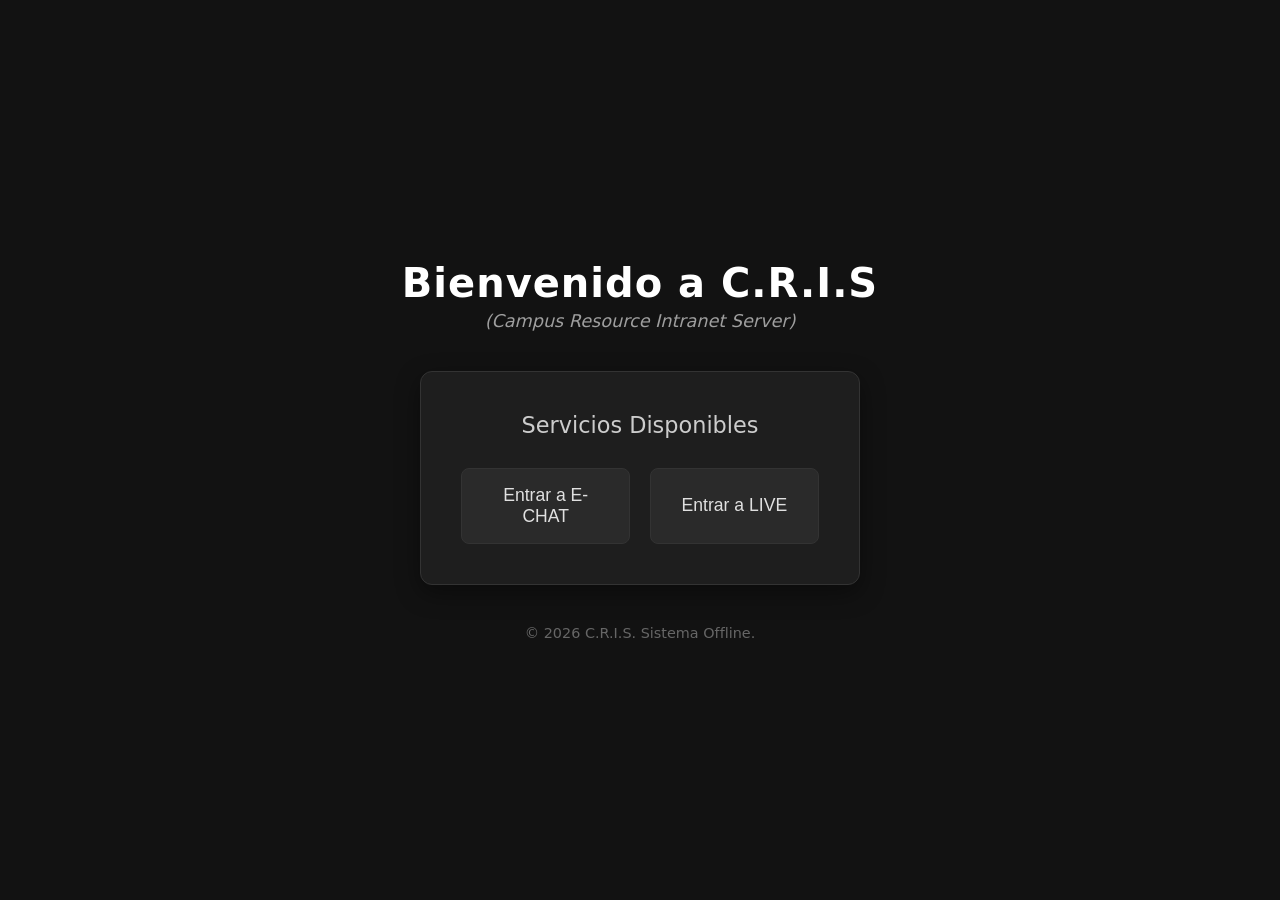
<file: portal/index.html>
<!DOCTYPE html>
<html lang="es">
<head>
    <meta charset="UTF-8">
    <meta name="viewport" content="width=device-width, initial-scale=1.0">
    <title>C.R.I.S - Inicio</title>
    <link rel="stylesheet" href="styles.css">
</head>
<body>
    <div class="container">
        <header>
            <h1>Bienvenido a C.R.I.S</h1>
            <p class="subtitle">(Campus Resource Intranet Server)</p>
        </header>
        
        <main>
            <div class="card">
                <h2>Servicios Disponibles</h2>
                <div class="button-group">
                    <button id="btn-echat" class="btn">Entrar a E-CHAT</button>
                    <button id="btn-live" class="btn">Entrar a LIVE</button>
                </div>
            </div>
        </main>
        
        <footer>
            <p>&copy; 2026 C.R.I.S. Sistema Offline.</p>
        </footer>
    </div>
    <script src="script.js"></script>
</body>
</html>
</file>
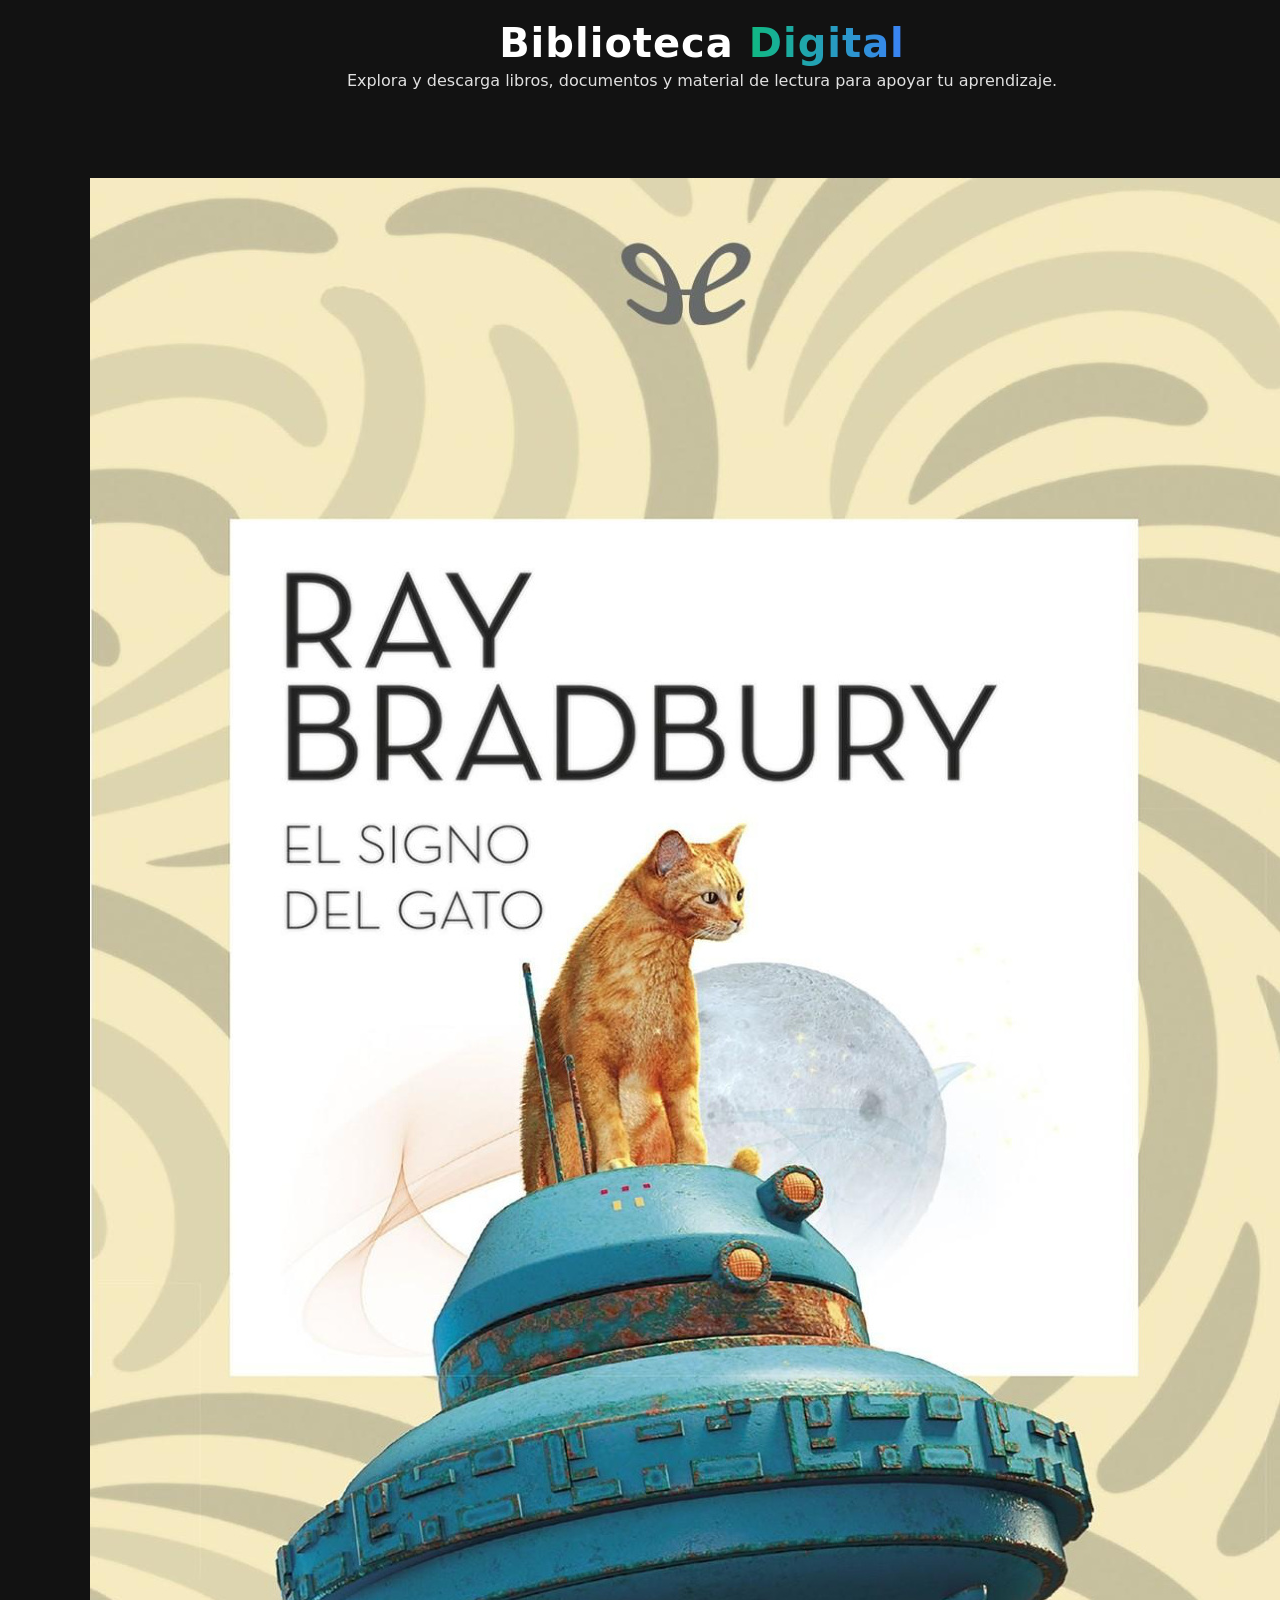
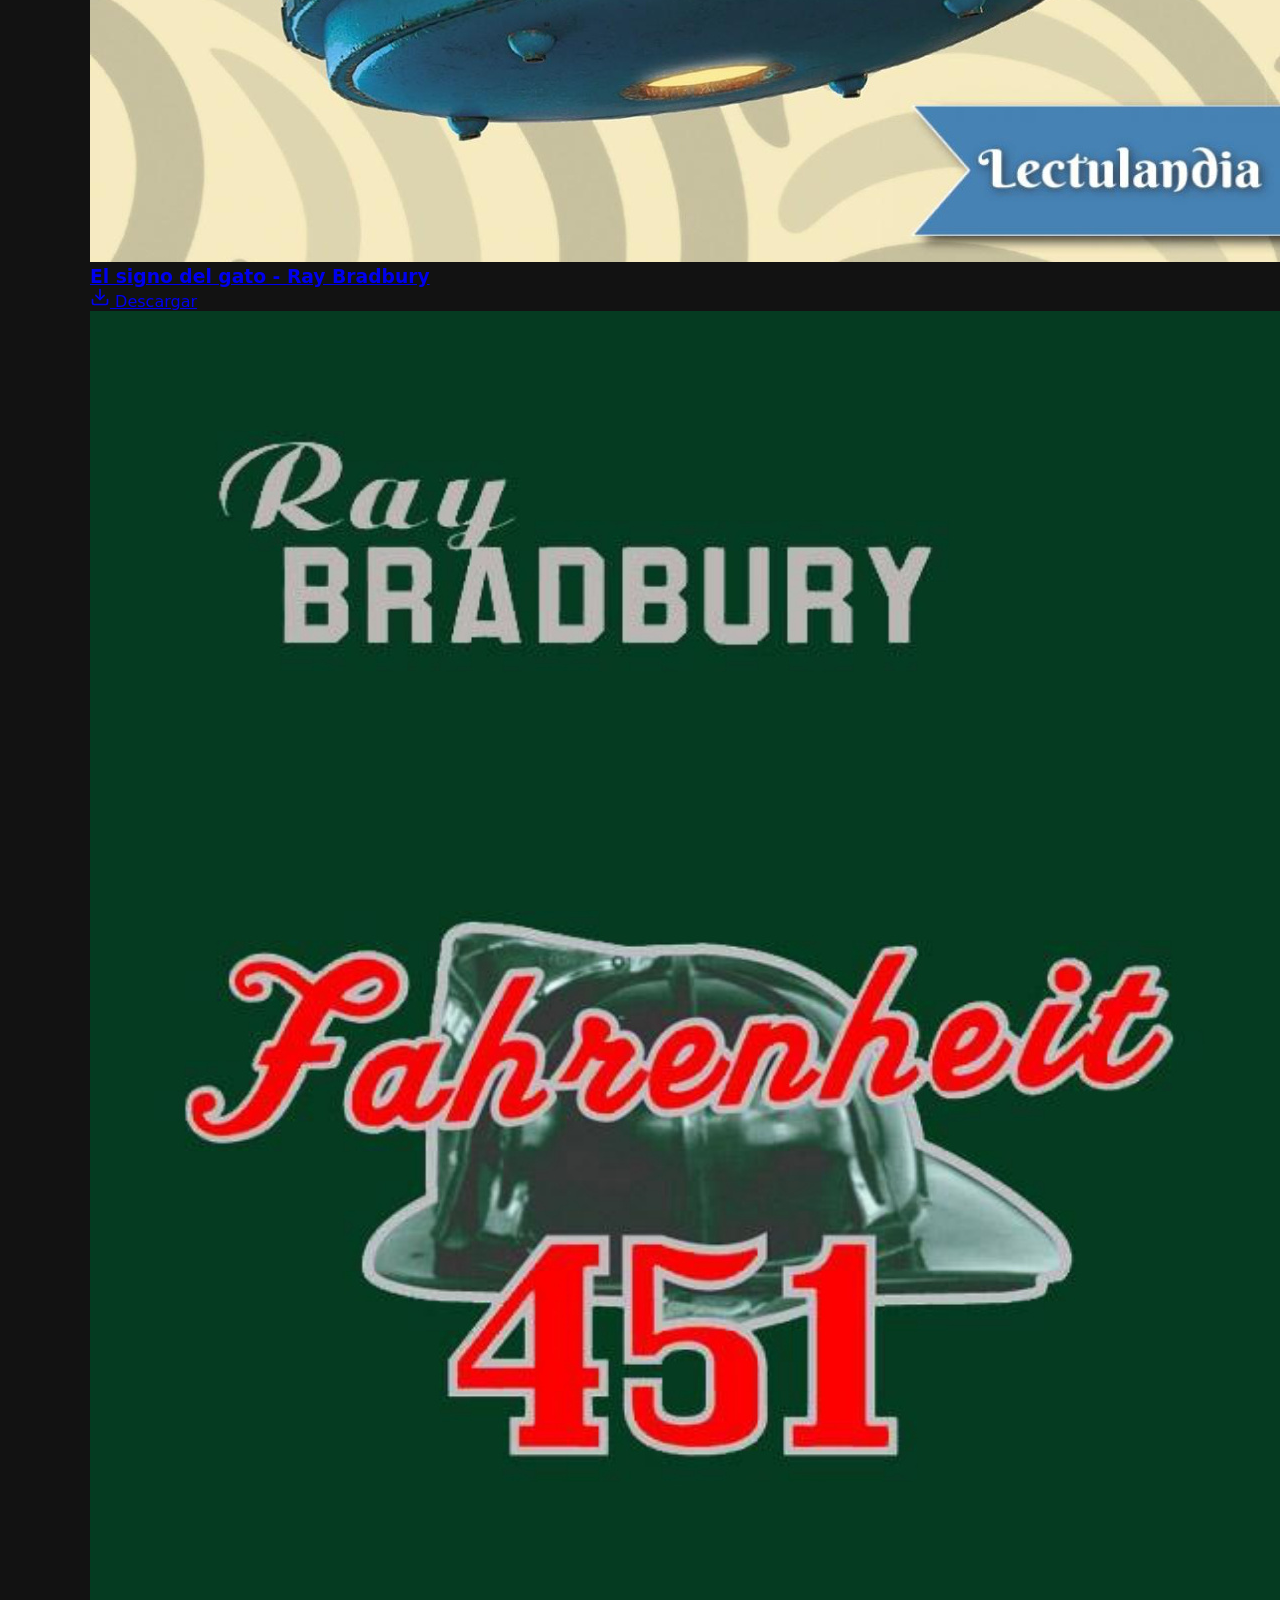
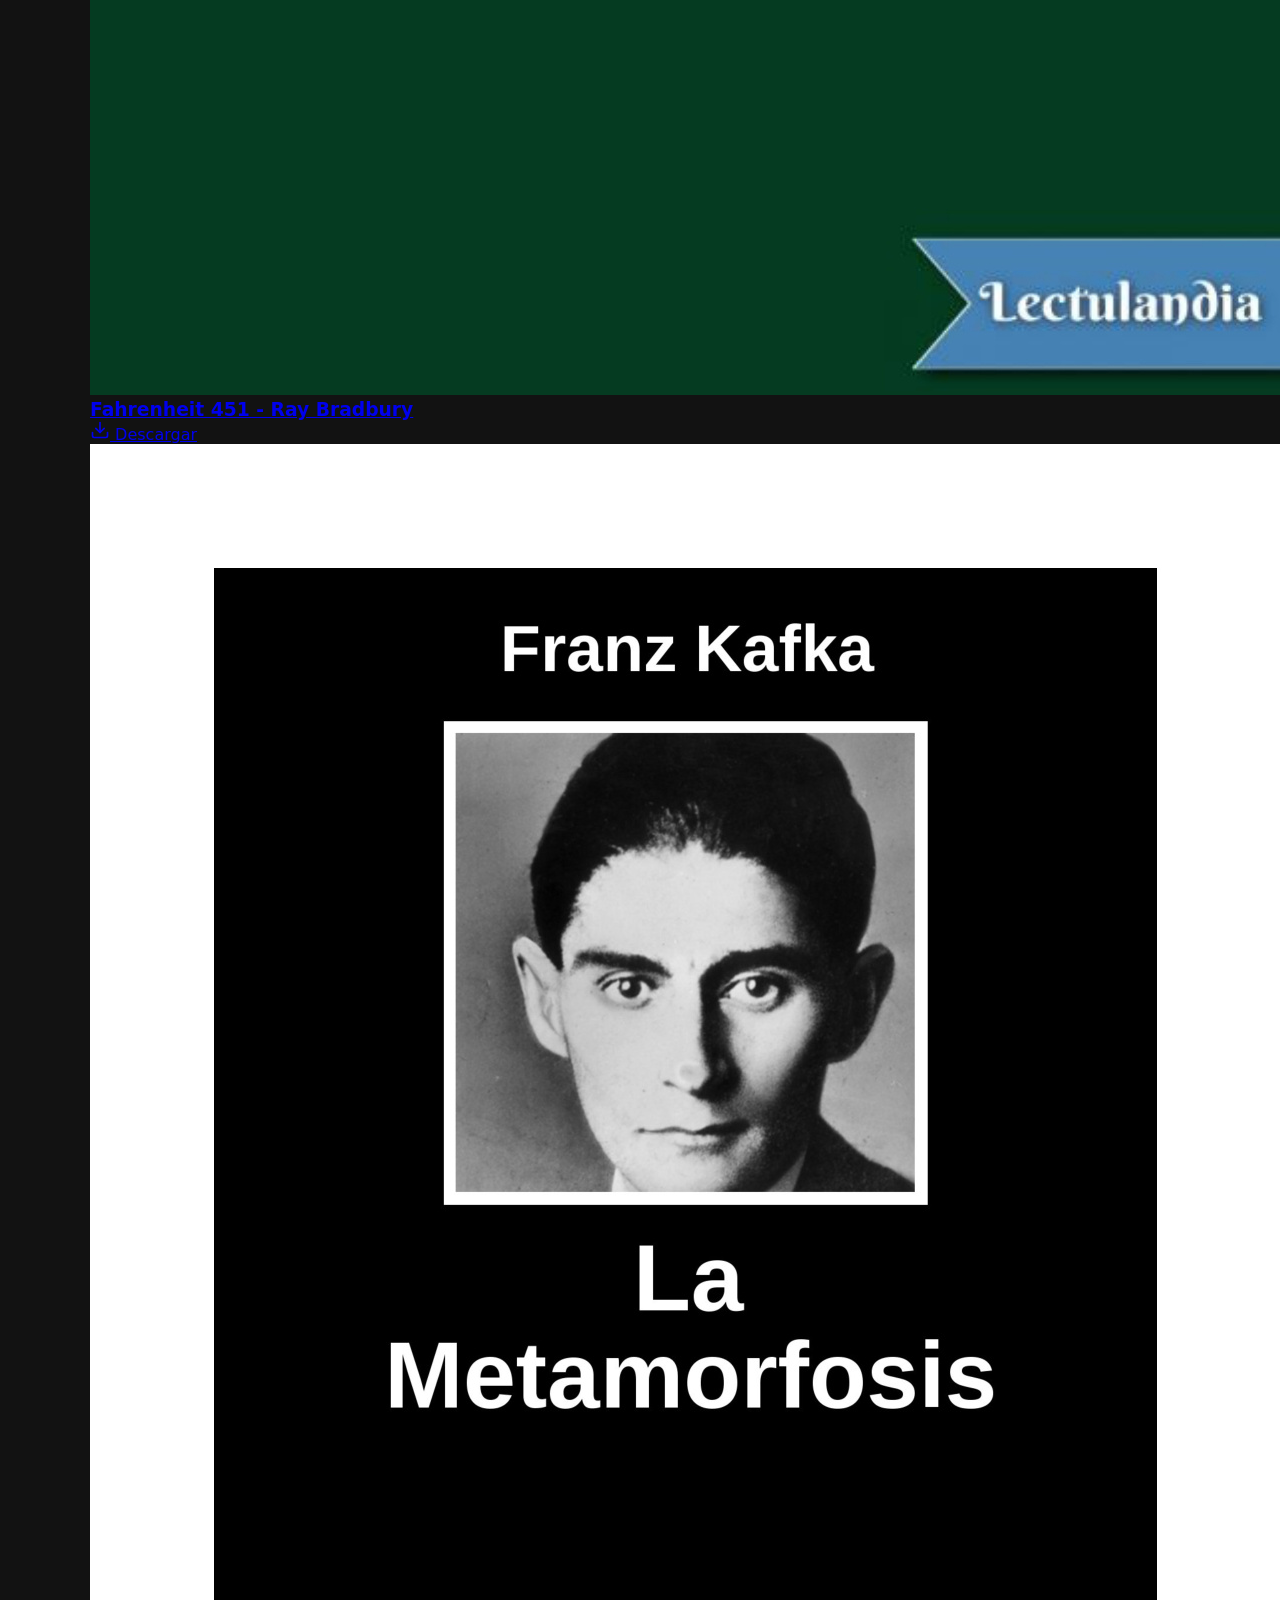
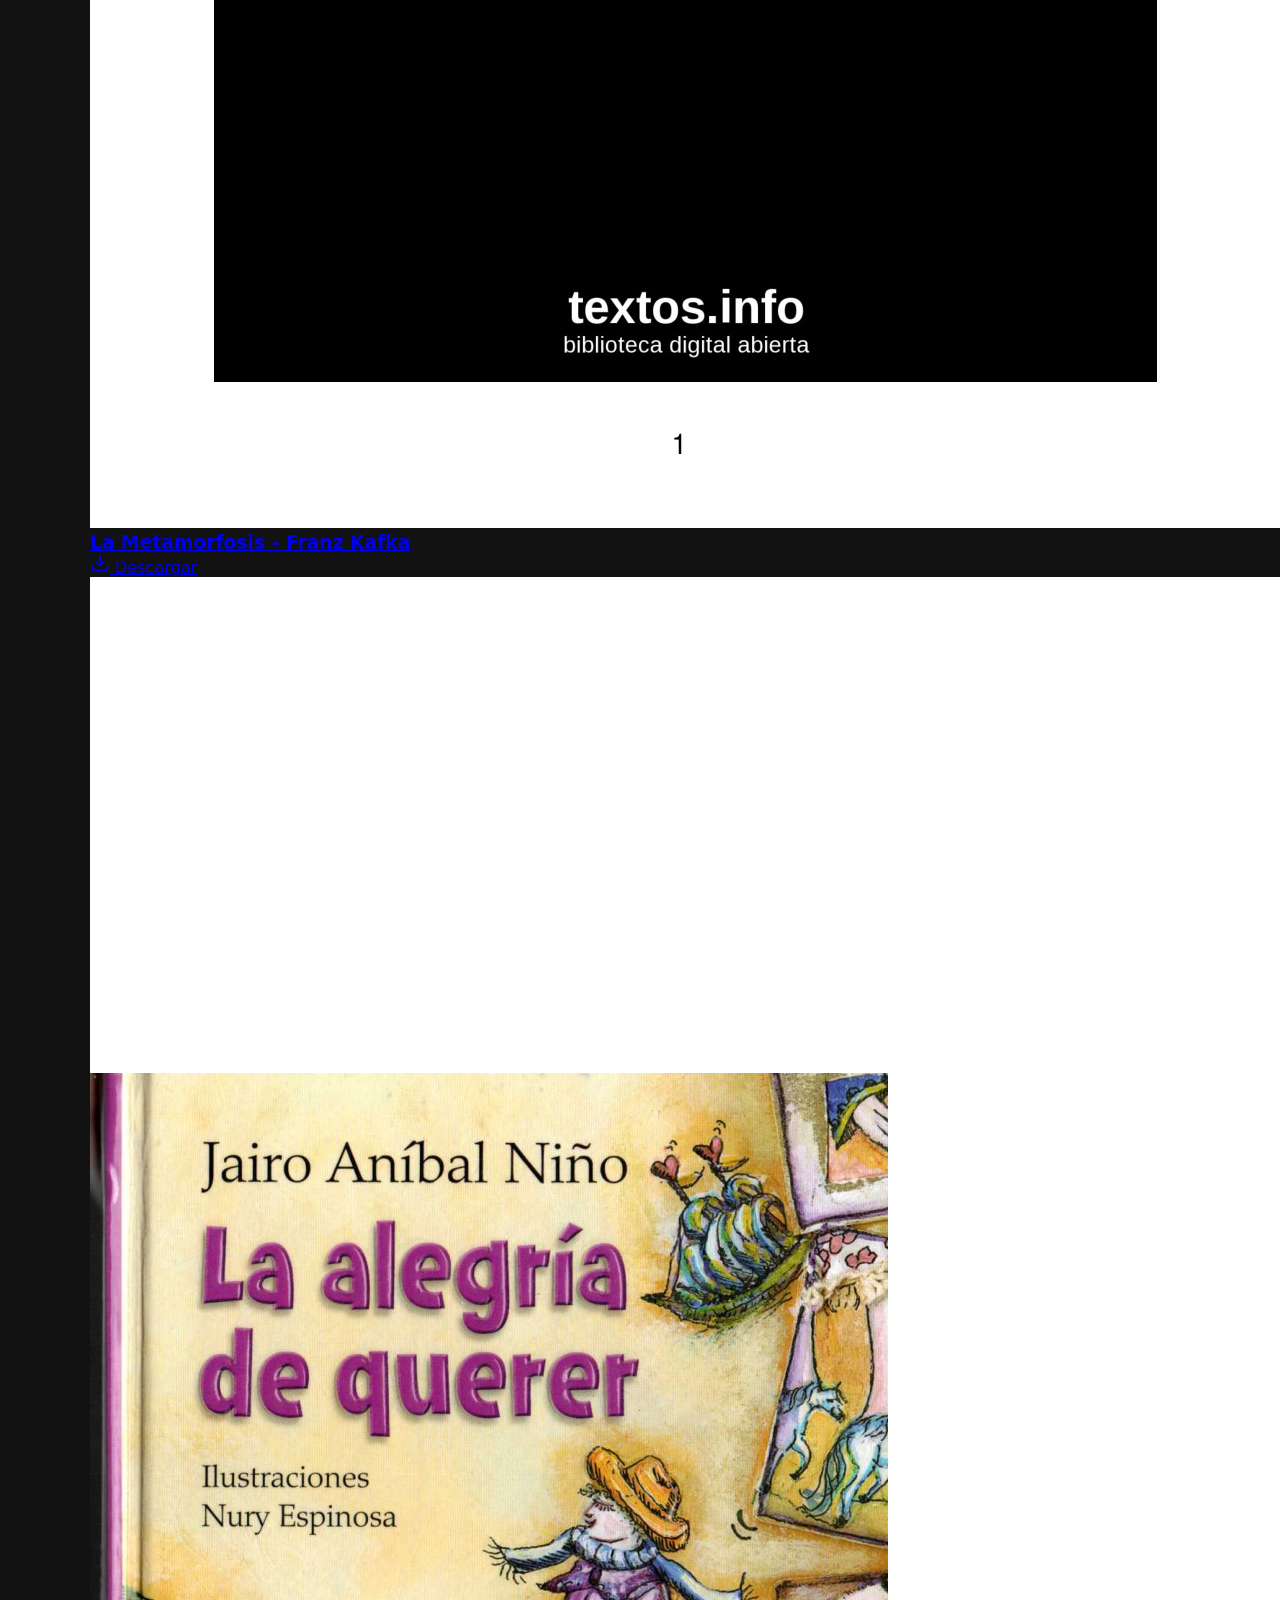
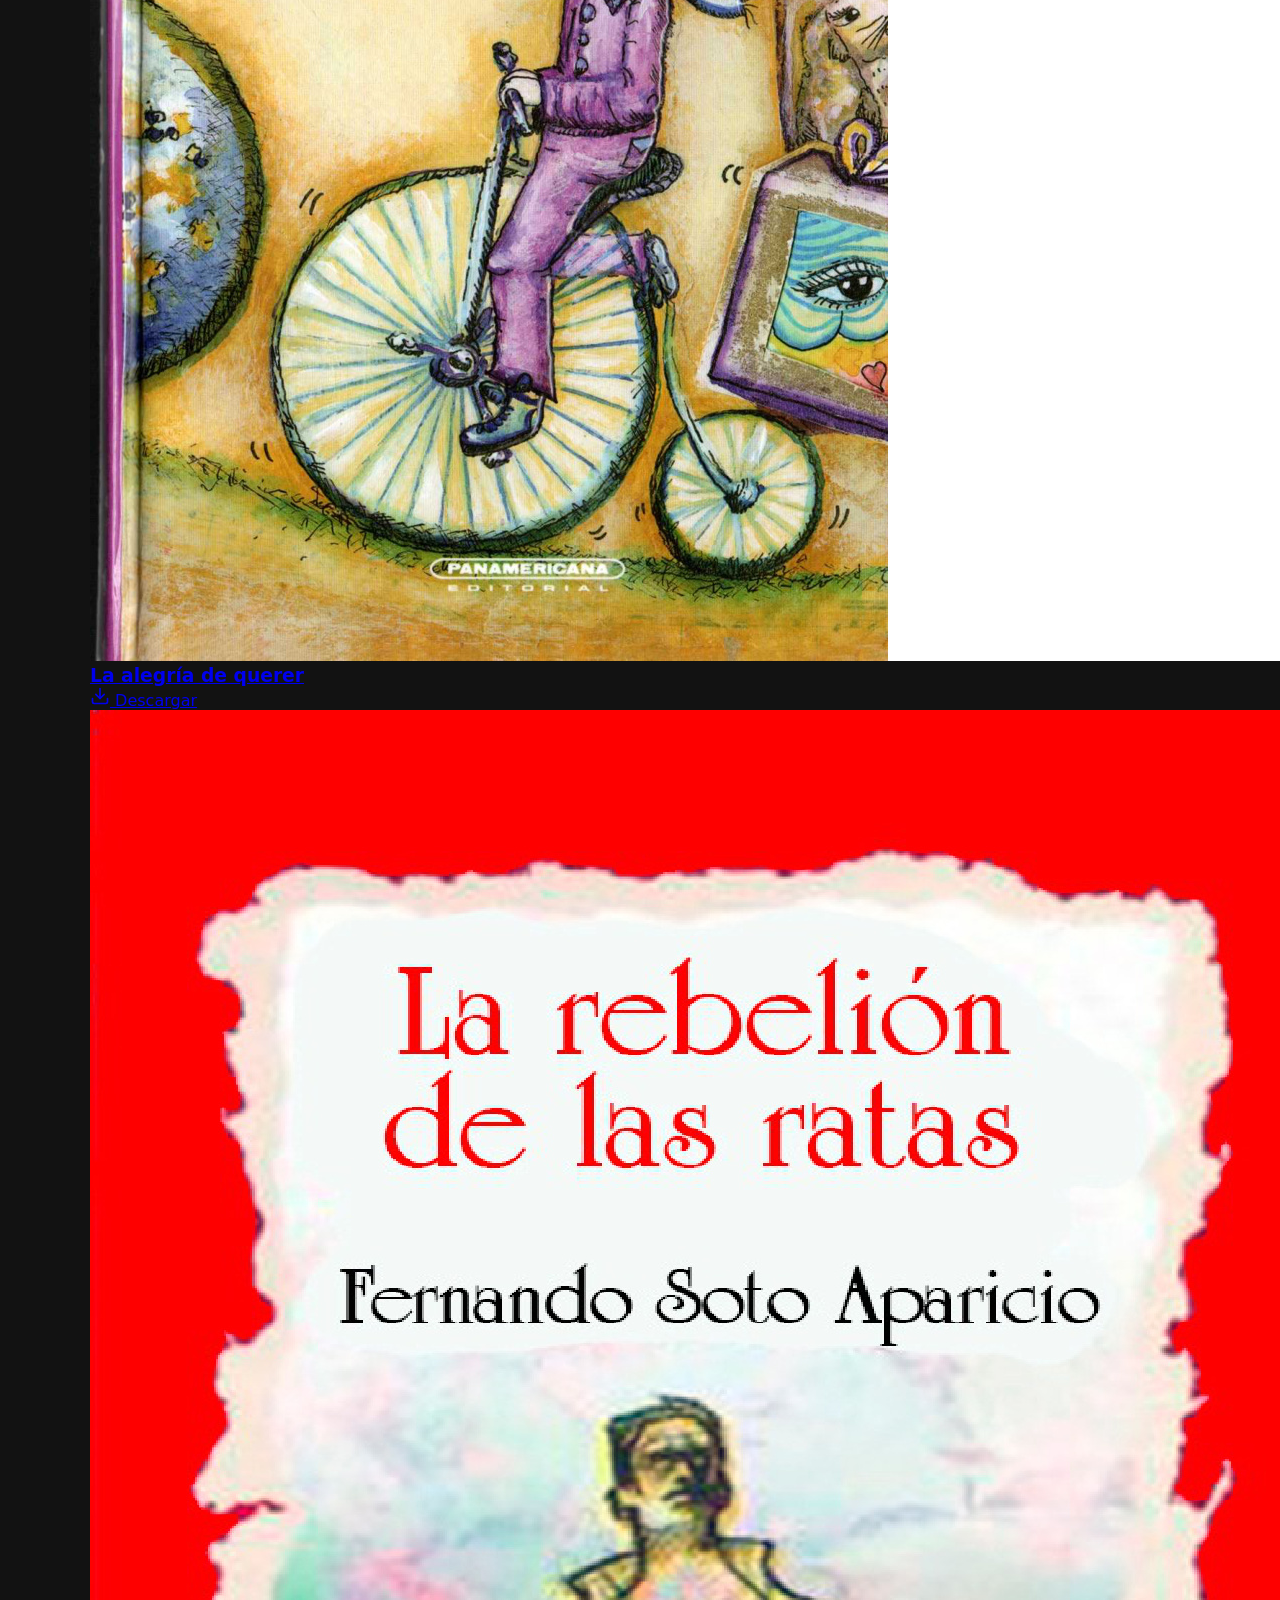
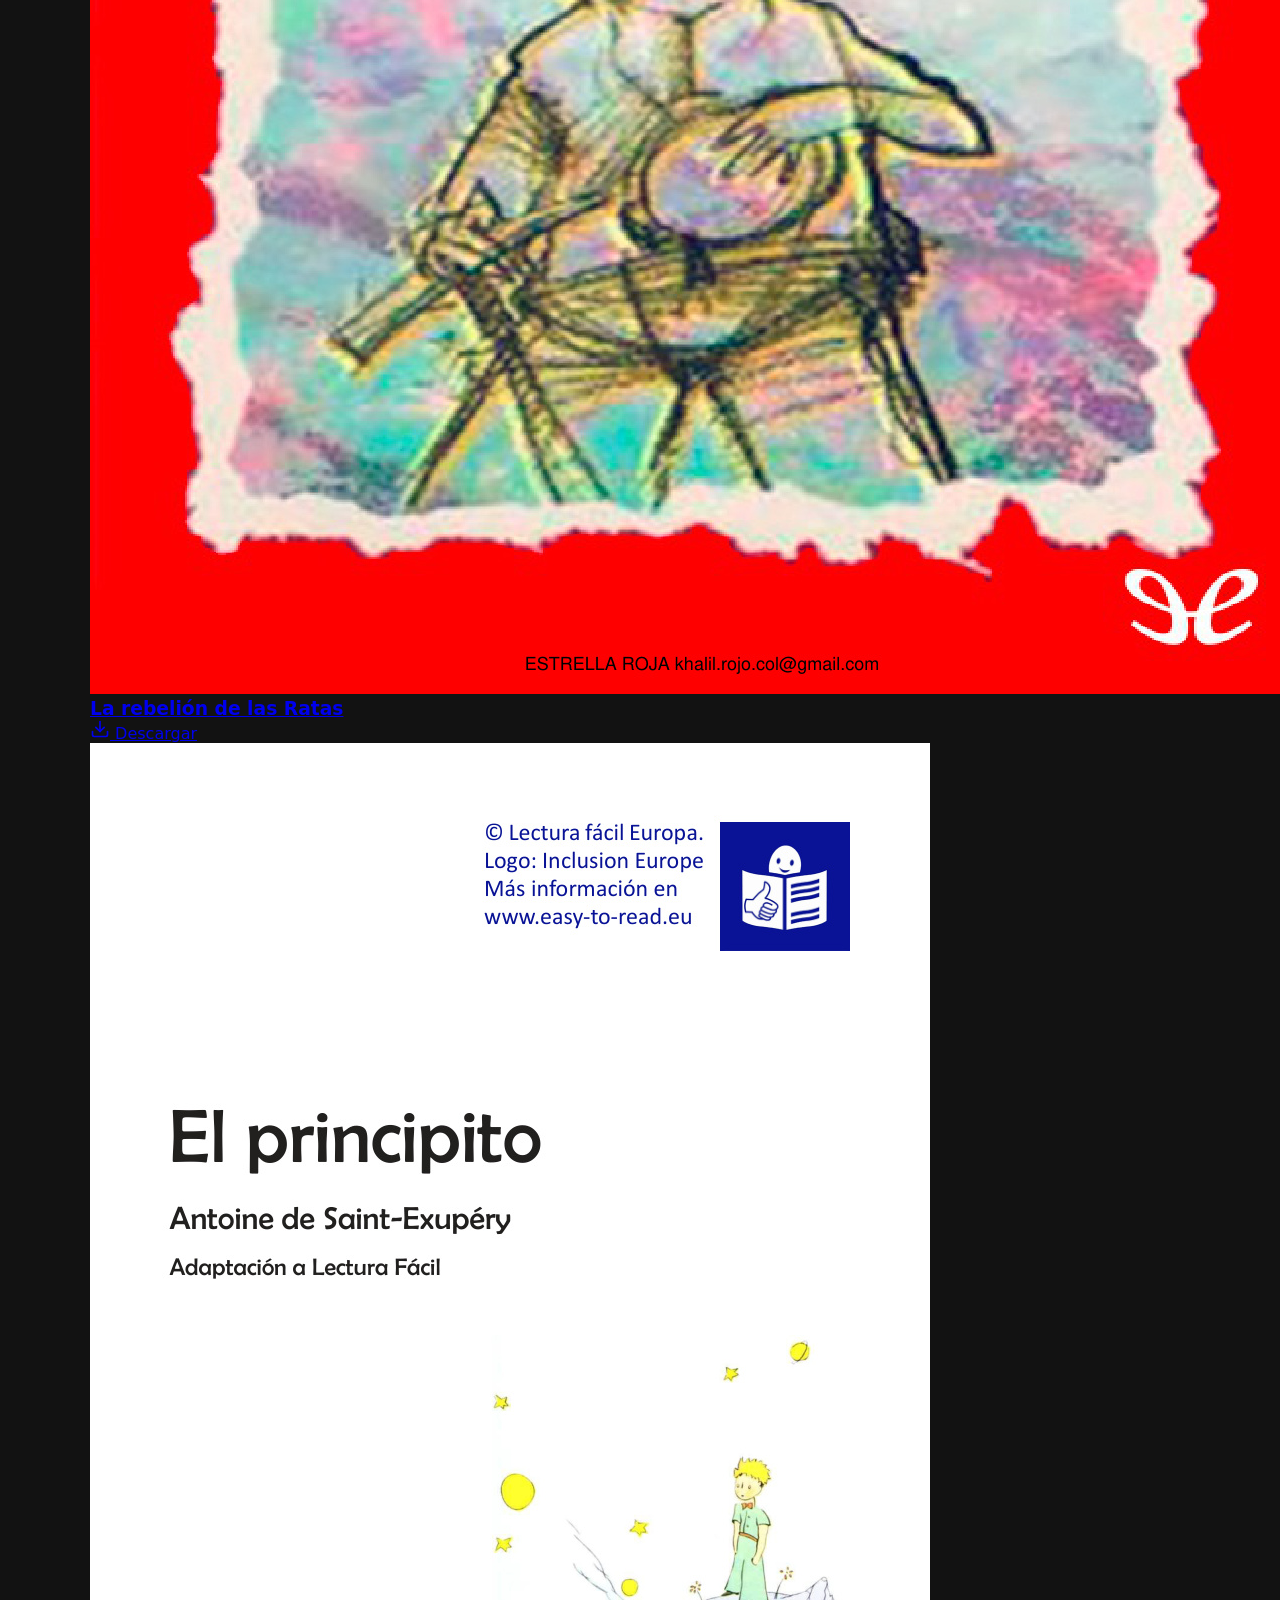
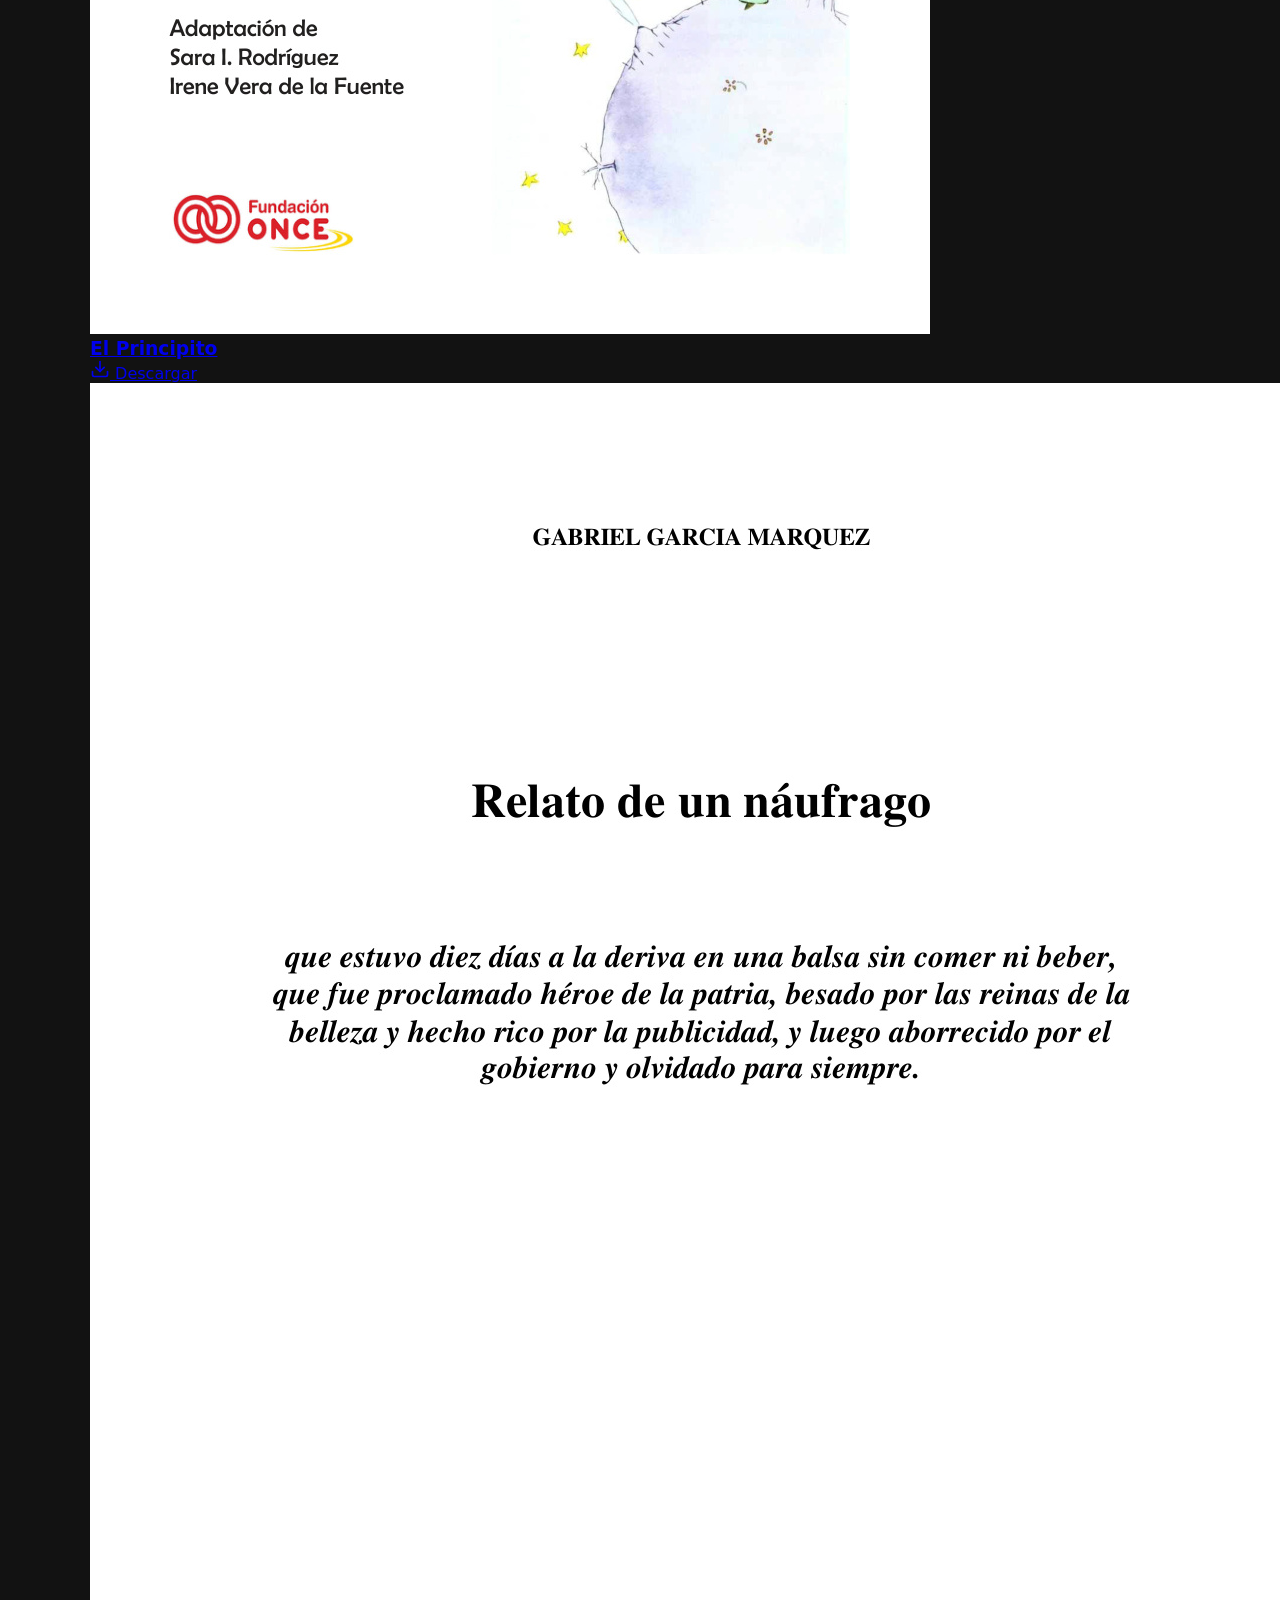
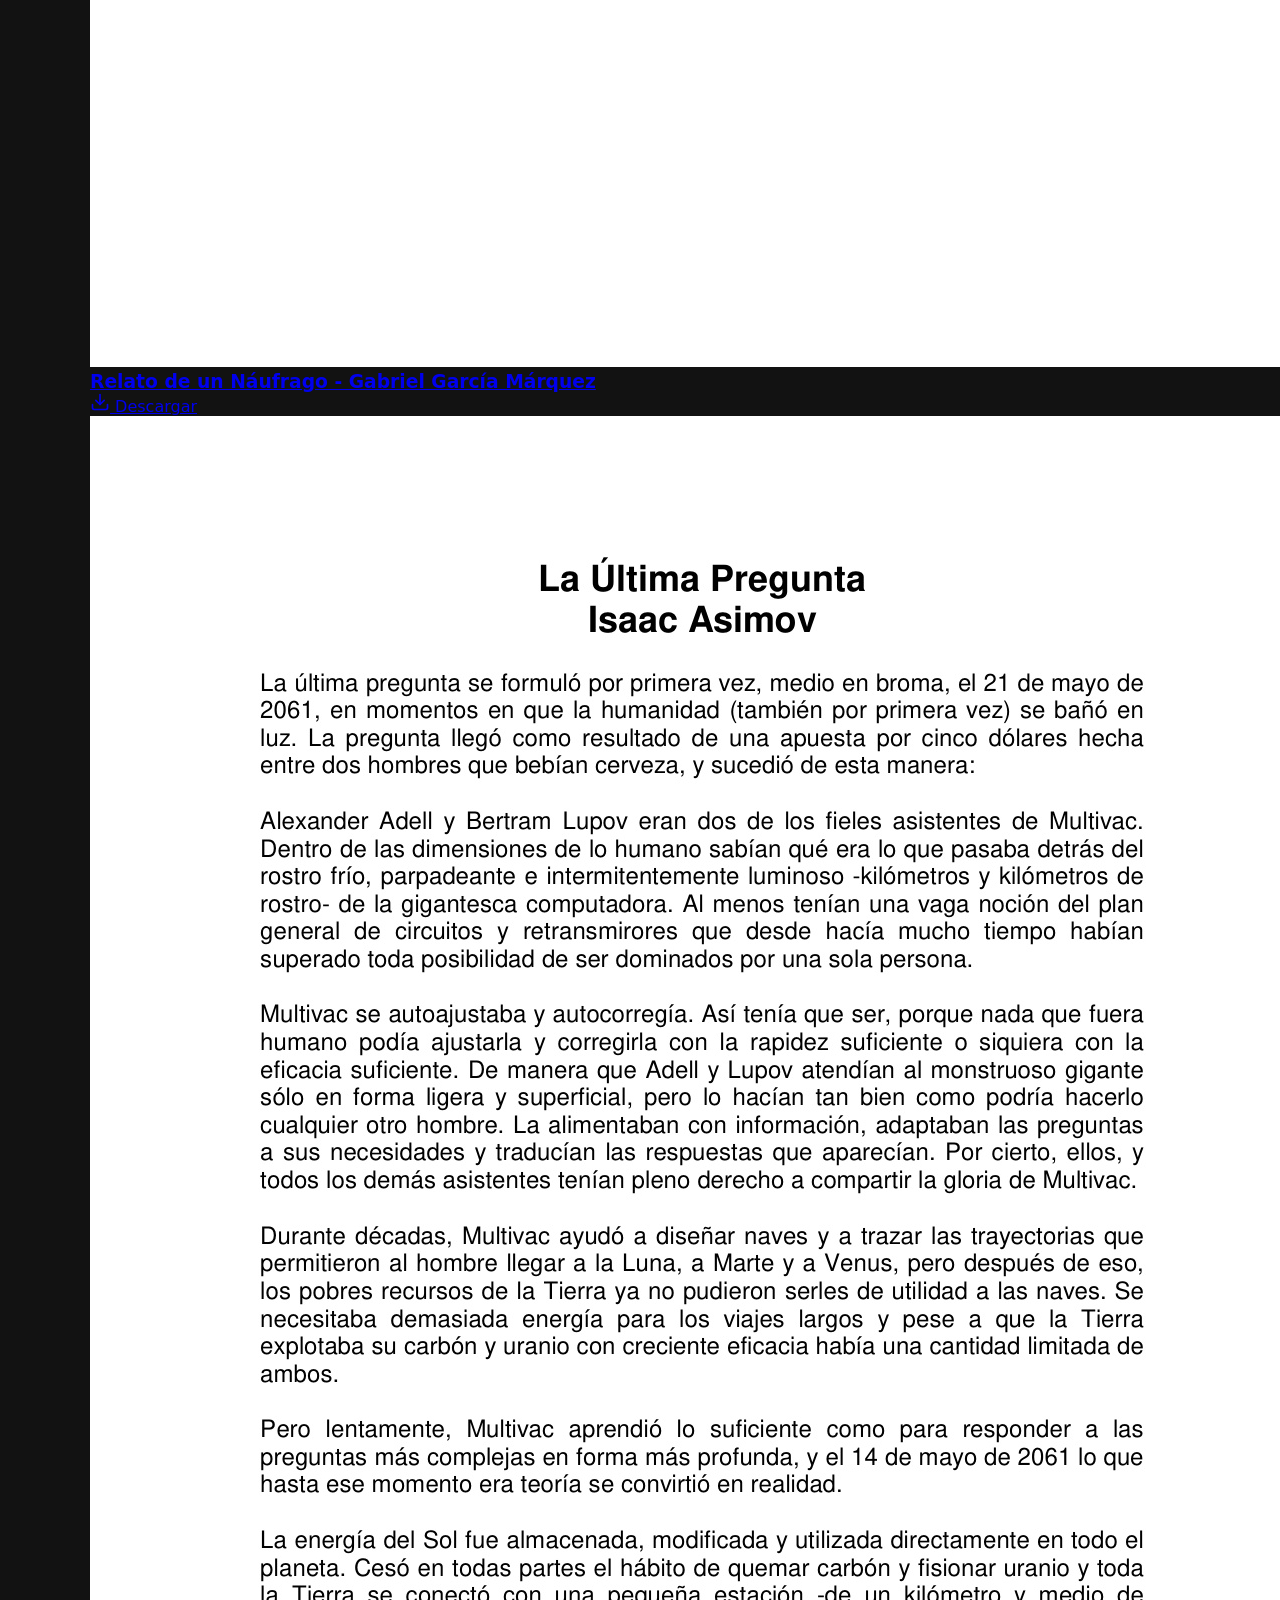
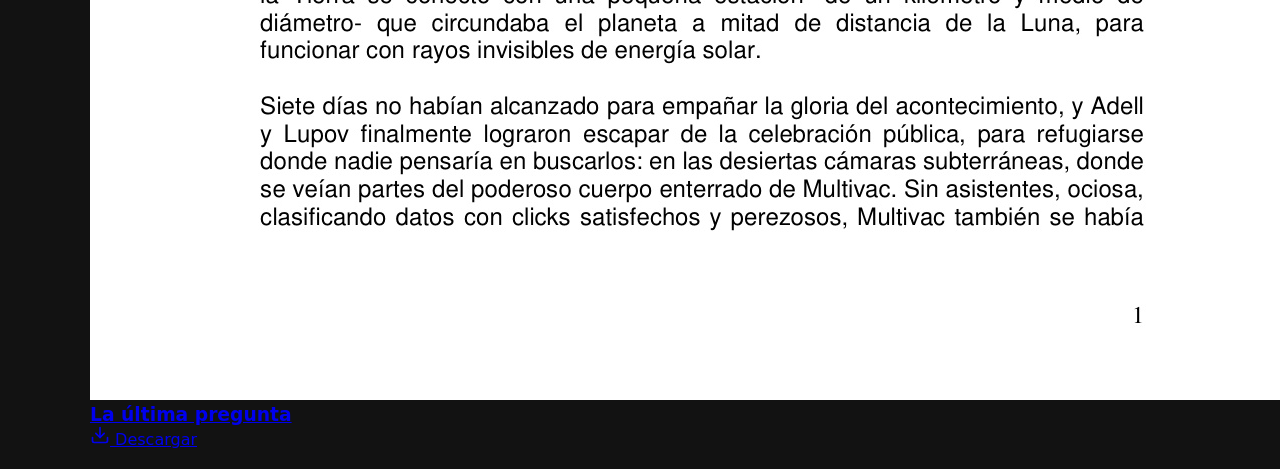
<file: portal/biblioteca.html>
<!DOCTYPE html>
<html lang="es">

<head>
    <meta charset="UTF-8">
    <meta name="viewport" content="width=device-width, initial-scale=1.0">
    <title>C.R.I.S | Biblioteca</title>
    <meta name="description" content="Biblioteca Digital C.R.I.S">
    <link rel="stylesheet" href="styles.css">
    <style>
        .icon {
            width: 1em;
            height: 1em;
            vertical-align: middle;
        }
    </style>
</head>

<body>
    <div class="background-shapes">
        <div class="shape shape-1"></div>
        <div class="shape shape-2"></div>
        <div class="shape shape-3"></div>
    </div>

    <nav class="navbar">
        <div class="logo">
            <svg xmlns="http://www.w3.org/2000/svg" width="24" height="24" viewBox="0 0 24 24" fill="none"
                stroke="currentColor" stroke-width="2" stroke-linecap="round" stroke-linejoin="round" class="icon">
                <rect x="2" y="2" width="20" height="8" rx="2" ry="2" />
                <rect x="2" y="14" width="20" height="8" rx="2" ry="2" />
                <line x1="6" y1="6" x2="6.01" y2="6" />
                <line x1="6" y1="18" x2="6.01" y2="18" />
            </svg> C.R.I.S <span>Portal</span>
        </div>
        <ul class="nav-links">
            <li><a href="index.html">Inicio</a></li>
            <li><a href="index.html#servicios">Servicios</a></li>
            <li><a href="#" class="active">Biblioteca</a></li>
        </ul>
    </nav>

    <main class="container">
        <header class="hero" style="margin-bottom: 3rem;">
            <h1>Biblioteca <span class="highlight" style="background: linear-gradient(to right, #10b981, #3b82f6); -webkit-background-clip: text; -webkit-text-fill-color: transparent;">Digital</span></h1>
            <p>Explora y descarga libros, documentos y material de lectura para apoyar tu aprendizaje.</p>
        </header>

        <section class="library-section">
            <div class="library-grid">
                
                <a href="libros/El signo del gato - Ray Bradbury.pdf" download class="book-card">
                    <img src="libros/covers/El signo del gato - Ray Bradbury.jpg" alt="Portada de El signo del gato" class="book-cover" onerror="this.src='data:image/svg+xml;charset=UTF-8,%3Csvg xmlns=\'http://www.w3.org/2000/svg\' viewBox=\'0 0 200 300\' fill=\'%231e293b\'%3E%3Crect width=\'200\' height=\'300\'/%3E%3Ctext x=\'50%25\' y=\'50%25\' fill=\'%2394a3b8\' font-family=\'Arial\' font-size=\'24\' text-anchor=\'middle\'%3EPortada%3C/text%3E%3C/svg%3E'">
                    <h3 class="book-title">El signo del gato - Ray Bradbury</h3>
                    <div class="download-btn">
                        <svg xmlns="http://www.w3.org/2000/svg" width="20" height="20" viewBox="0 0 24 24" fill="none" stroke="currentColor" stroke-width="2" stroke-linecap="round" stroke-linejoin="round"><path d="M21 15v4a2 2 0 0 1-2 2H5a2 2 0 0 1-2-2v-4"></path><polyline points="7 10 12 15 17 10"></polyline><line x1="12" y1="15" x2="12" y2="3"></line></svg>
                        Descargar
                    </div>
                </a>

                <a href="libros/Fahrenheit 451 Trad Francisco Abelenda - Ray Bradbury_copia.pdf" download class="book-card">
                    <img src="libros/covers/Fahrenheit 451 Trad Francisco Abelenda - Ray Bradbury_copia.jpg" alt="Portada de Fahrenheit 451" class="book-cover" onerror="this.src='data:image/svg+xml;charset=UTF-8,%3Csvg xmlns=\'http://www.w3.org/2000/svg\' viewBox=\'0 0 200 300\' fill=\'%231e293b\'%3E%3Crect width=\'200\' height=\'300\'/%3E%3Ctext x=\'50%25\' y=\'50%25\' fill=\'%2394a3b8\' font-family=\'Arial\' font-size=\'24\' text-anchor=\'middle\'%3EPortada%3C/text%3E%3C/svg%3E'">
                    <h3 class="book-title">Fahrenheit 451 - Ray Bradbury</h3>
                    <div class="download-btn">
                        <svg xmlns="http://www.w3.org/2000/svg" width="20" height="20" viewBox="0 0 24 24" fill="none" stroke="currentColor" stroke-width="2" stroke-linecap="round" stroke-linejoin="round"><path d="M21 15v4a2 2 0 0 1-2 2H5a2 2 0 0 1-2-2v-4"></path><polyline points="7 10 12 15 17 10"></polyline><line x1="12" y1="15" x2="12" y2="3"></line></svg>
                        Descargar
                    </div>
                </a>

                <a href="libros/Franz Kafka - La Metamorfosis_copia.pdf" download class="book-card">
                    <img src="libros/covers/Franz Kafka - La Metamorfosis_copia.jpg" alt="Portada de La Metamorfosis" class="book-cover" onerror="this.src='data:image/svg+xml;charset=UTF-8,%3Csvg xmlns=\'http://www.w3.org/2000/svg\' viewBox=\'0 0 200 300\' fill=\'%231e293b\'%3E%3Crect width=\'200\' height=\'300\'/%3E%3Ctext x=\'50%25\' y=\'50%25\' fill=\'%2394a3b8\' font-family=\'Arial\' font-size=\'24\' text-anchor=\'middle\'%3EPortada%3C/text%3E%3C/svg%3E'">
                    <h3 class="book-title">La Metamorfosis - Franz Kafka</h3>
                    <div class="download-btn">
                        <svg xmlns="http://www.w3.org/2000/svg" width="20" height="20" viewBox="0 0 24 24" fill="none" stroke="currentColor" stroke-width="2" stroke-linecap="round" stroke-linejoin="round"><path d="M21 15v4a2 2 0 0 1-2 2H5a2 2 0 0 1-2-2v-4"></path><polyline points="7 10 12 15 17 10"></polyline><line x1="12" y1="15" x2="12" y2="3"></line></svg>
                        Descargar
                    </div>
                </a>

                <a href="libros/La alegría de querer_copia.pdf" download class="book-card">
                    <img src="libros/covers/La alegría de querer_copia.jpg" alt="Portada de La alegría de querer" class="book-cover" onerror="this.src='data:image/svg+xml;charset=UTF-8,%3Csvg xmlns=\'http://www.w3.org/2000/svg\' viewBox=\'0 0 200 300\' fill=\'%231e293b\'%3E%3Crect width=\'200\' height=\'300\'/%3E%3Ctext x=\'50%25\' y=\'50%25\' fill=\'%2394a3b8\' font-family=\'Arial\' font-size=\'24\' text-anchor=\'middle\'%3EPortada%3C/text%3E%3C/svg%3E'">
                    <h3 class="book-title">La alegría de querer</h3>
                    <div class="download-btn">
                        <svg xmlns="http://www.w3.org/2000/svg" width="20" height="20" viewBox="0 0 24 24" fill="none" stroke="currentColor" stroke-width="2" stroke-linecap="round" stroke-linejoin="round"><path d="M21 15v4a2 2 0 0 1-2 2H5a2 2 0 0 1-2-2v-4"></path><polyline points="7 10 12 15 17 10"></polyline><line x1="12" y1="15" x2="12" y2="3"></line></svg>
                        Descargar
                    </div>
                </a>

                <a href="libros/La rebelión de las Ratas.pdf" download class="book-card">
                    <img src="libros/covers/La rebelión de las Ratas.jpg" alt="Portada de La rebelión de las Ratas" class="book-cover" onerror="this.src='data:image/svg+xml;charset=UTF-8,%3Csvg xmlns=\'http://www.w3.org/2000/svg\' viewBox=\'0 0 200 300\' fill=\'%231e293b\'%3E%3Crect width=\'200\' height=\'300\'/%3E%3Ctext x=\'50%25\' y=\'50%25\' fill=\'%2394a3b8\' font-family=\'Arial\' font-size=\'24\' text-anchor=\'middle\'%3EPortada%3C/text%3E%3C/svg%3E'">
                    <h3 class="book-title">La rebelión de las Ratas</h3>
                    <div class="download-btn">
                        <svg xmlns="http://www.w3.org/2000/svg" width="20" height="20" viewBox="0 0 24 24" fill="none" stroke="currentColor" stroke-width="2" stroke-linecap="round" stroke-linejoin="round"><path d="M21 15v4a2 2 0 0 1-2 2H5a2 2 0 0 1-2-2v-4"></path><polyline points="7 10 12 15 17 10"></polyline><line x1="12" y1="15" x2="12" y2="3"></line></svg>
                        Descargar
                    </div>
                </a>

                <a href="libros/el_principito_lf_1.0_copia.pdf" download class="book-card">
                    <img src="libros/covers/el_principito_lf_1.0_copia.jpg" alt="Portada de El Principito" class="book-cover" onerror="this.src='data:image/svg+xml;charset=UTF-8,%3Csvg xmlns=\'http://www.w3.org/2000/svg\' viewBox=\'0 0 200 300\' fill=\'%231e293b\'%3E%3Crect width=\'200\' height=\'300\'/%3E%3Ctext x=\'50%25\' y=\'50%25\' fill=\'%2394a3b8\' font-family=\'Arial\' font-size=\'24\' text-anchor=\'middle\'%3EPortada%3C/text%3E%3C/svg%3E'">
                    <h3 class="book-title">El Principito</h3>
                    <div class="download-btn">
                        <svg xmlns="http://www.w3.org/2000/svg" width="20" height="20" viewBox="0 0 24 24" fill="none" stroke="currentColor" stroke-width="2" stroke-linecap="round" stroke-linejoin="round"><path d="M21 15v4a2 2 0 0 1-2 2H5a2 2 0 0 1-2-2v-4"></path><polyline points="7 10 12 15 17 10"></polyline><line x1="12" y1="15" x2="12" y2="3"></line></svg>
                        Descargar
                    </div>
                </a>

                <a href="libros/k55b1smhmp-gabriel-garcia-marquez-relato-de-un-naufrago_copia.pdf" download class="book-card">
                    <img src="libros/covers/k55b1smhmp-gabriel-garcia-marquez-relato-de-un-naufrago_copia.jpg" alt="Portada de Relato de un Náufrago" class="book-cover" onerror="this.src='data:image/svg+xml;charset=UTF-8,%3Csvg xmlns=\'http://www.w3.org/2000/svg\' viewBox=\'0 0 200 300\' fill=\'%231e293b\'%3E%3Crect width=\'200\' height=\'300\'/%3E%3Ctext x=\'50%25\' y=\'50%25\' fill=\'%2394a3b8\' font-family=\'Arial\' font-size=\'24\' text-anchor=\'middle\'%3EPortada%3C/text%3E%3C/svg%3E'">
                    <h3 class="book-title">Relato de un Náufrago - Gabriel García Márquez</h3>
                    <div class="download-btn">
                        <svg xmlns="http://www.w3.org/2000/svg" width="20" height="20" viewBox="0 0 24 24" fill="none" stroke="currentColor" stroke-width="2" stroke-linecap="round" stroke-linejoin="round"><path d="M21 15v4a2 2 0 0 1-2 2H5a2 2 0 0 1-2-2v-4"></path><polyline points="7 10 12 15 17 10"></polyline><line x1="12" y1="15" x2="12" y2="3"></line></svg>
                        Descargar
                    </div>
                </a>

                <a href="libros/laultimapregunta_copia.pdf" download class="book-card">
                    <img src="libros/covers/laultimapregunta_copia.jpg" alt="Portada de La última pregunta" class="book-cover" onerror="this.src='data:image/svg+xml;charset=UTF-8,%3Csvg xmlns=\'http://www.w3.org/2000/svg\' viewBox=\'0 0 200 300\' fill=\'%231e293b\'%3E%3Crect width=\'200\' height=\'300\'/%3E%3Ctext x=\'50%25\' y=\'50%25\' fill=\'%2394a3b8\' font-family=\'Arial\' font-size=\'24\' text-anchor=\'middle\'%3EPortada%3C/text%3E%3C/svg%3E'">
                    <h3 class="book-title">La última pregunta</h3>
                    <div class="download-btn">
                        <svg xmlns="http://www.w3.org/2000/svg" width="20" height="20" viewBox="0 0 24 24" fill="none" stroke="currentColor" stroke-width="2" stroke-linecap="round" stroke-linejoin="round"><path d="M21 15v4a2 2 0 0 1-2 2H5a2 2 0 0 1-2-2v-4"></path><polyline points="7 10 12 15 17 10"></polyline><line x1="12" y1="15" x2="12" y2="3"></line></svg>
                        Descargar
                    </div>
                </a>

            </div>
        </section>
    </main>
</body>

</html>
</file>
<file: portal/styles.css>
:root {
    --bg-color: #121212;
    --text-color: #e0e0e0;
    --card-bg: #1e1e1e;
    --border-color: #333333;
    --btn-bg: #2a2a2a;
    --btn-hover: #3a3a3a;
    /* Un verde esmeralda sutil para acentos, evitando morado/azul */
    --accent-color: #10b981; 
}

* {
    margin: 0;
    padding: 0;
    box-sizing: border-box;
}

body {
    font-family: 'Segoe UI', system-ui, -apple-system, sans-serif;
    background-color: var(--bg-color);
    color: var(--text-color);
    display: flex;
    justify-content: center;
    align-items: center;
    min-height: 100vh;
    padding: 20px;
}

.container {
    max-width: 800px;
    width: 100%;
    display: flex;
    flex-direction: column;
    align-items: center;
    gap: 40px;
}

header {
    text-align: center;
}

header h1 {
    font-size: 2.5rem;
    font-weight: 600;
    letter-spacing: 1px;
    margin-bottom: 5px;
    color: #ffffff;
}

.subtitle {
    font-size: 1.1rem;
    color: #9e9e9e;
    font-style: italic;
}

.card {
    background-color: var(--card-bg);
    border: 1px solid var(--border-color);
    border-radius: 12px;
    padding: 40px;
    width: 100%;
    max-width: 550px;
    text-align: center;
    box-shadow: 0 8px 24px rgba(0, 0, 0, 0.4);
}

.card h2 {
    margin-bottom: 30px;
    font-size: 1.4rem;
    font-weight: 400;
    color: #cccccc;
}

.button-group {
    display: flex;
    flex-direction: column;
    gap: 20px;
}

.btn {
    background-color: var(--btn-bg);
    color: var(--text-color);
    border: 1px solid var(--border-color);
    padding: 16px 24px;
    font-size: 1.1rem;
    border-radius: 8px;
    cursor: pointer;
    transition: all 0.25s ease;
    font-weight: 500;
}

.btn:hover {
    background-color: var(--btn-hover);
    border-color: var(--accent-color);
    color: #ffffff;
    box-shadow: 0 4px 12px rgba(16, 185, 129, 0.15);
}

.btn:active {
    transform: translateY(2px);
}

footer {
    text-align: center;
    font-size: 0.9rem;
    color: #666666;
}

/* Responsividad para pantallas más grandes (botones lado a lado) */
@media (min-width: 600px) {
    .button-group {
        flex-direction: row;
    }
    
    .btn {
        flex: 1;
    }
}
</file>
